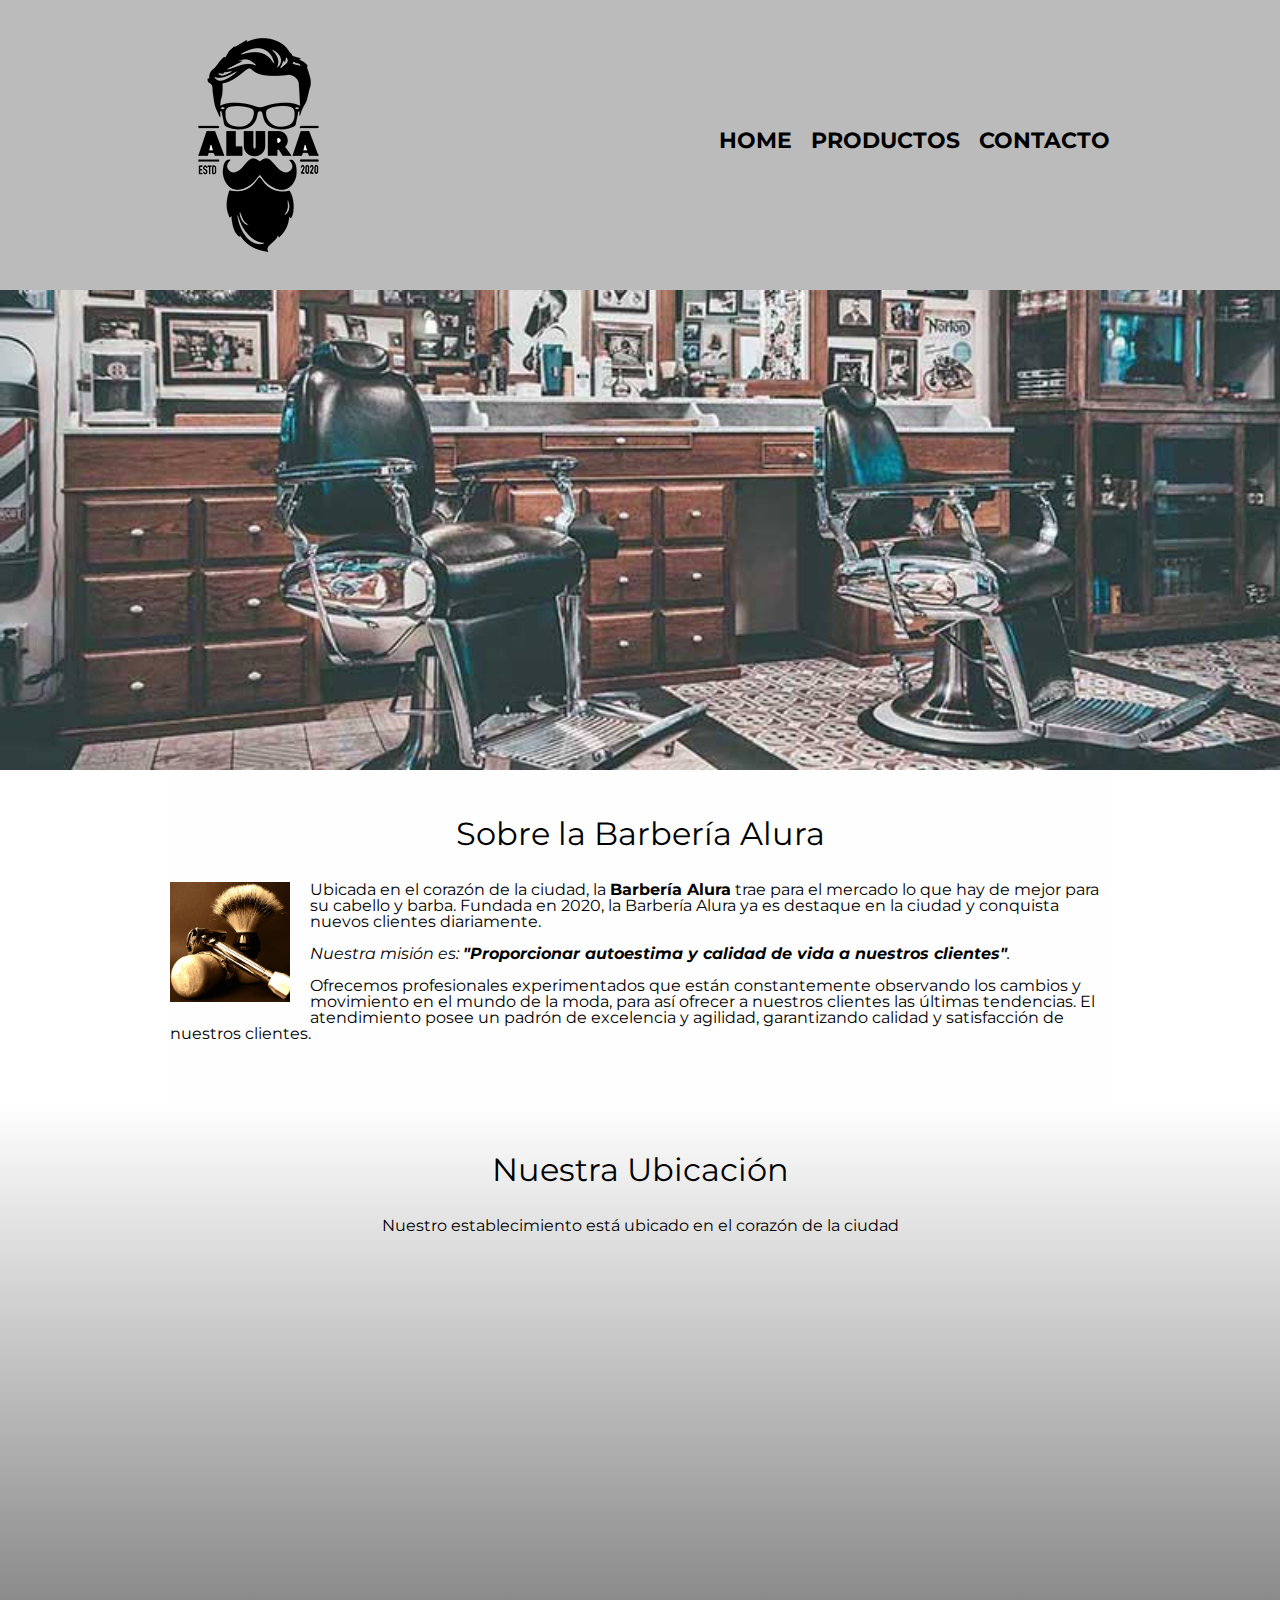
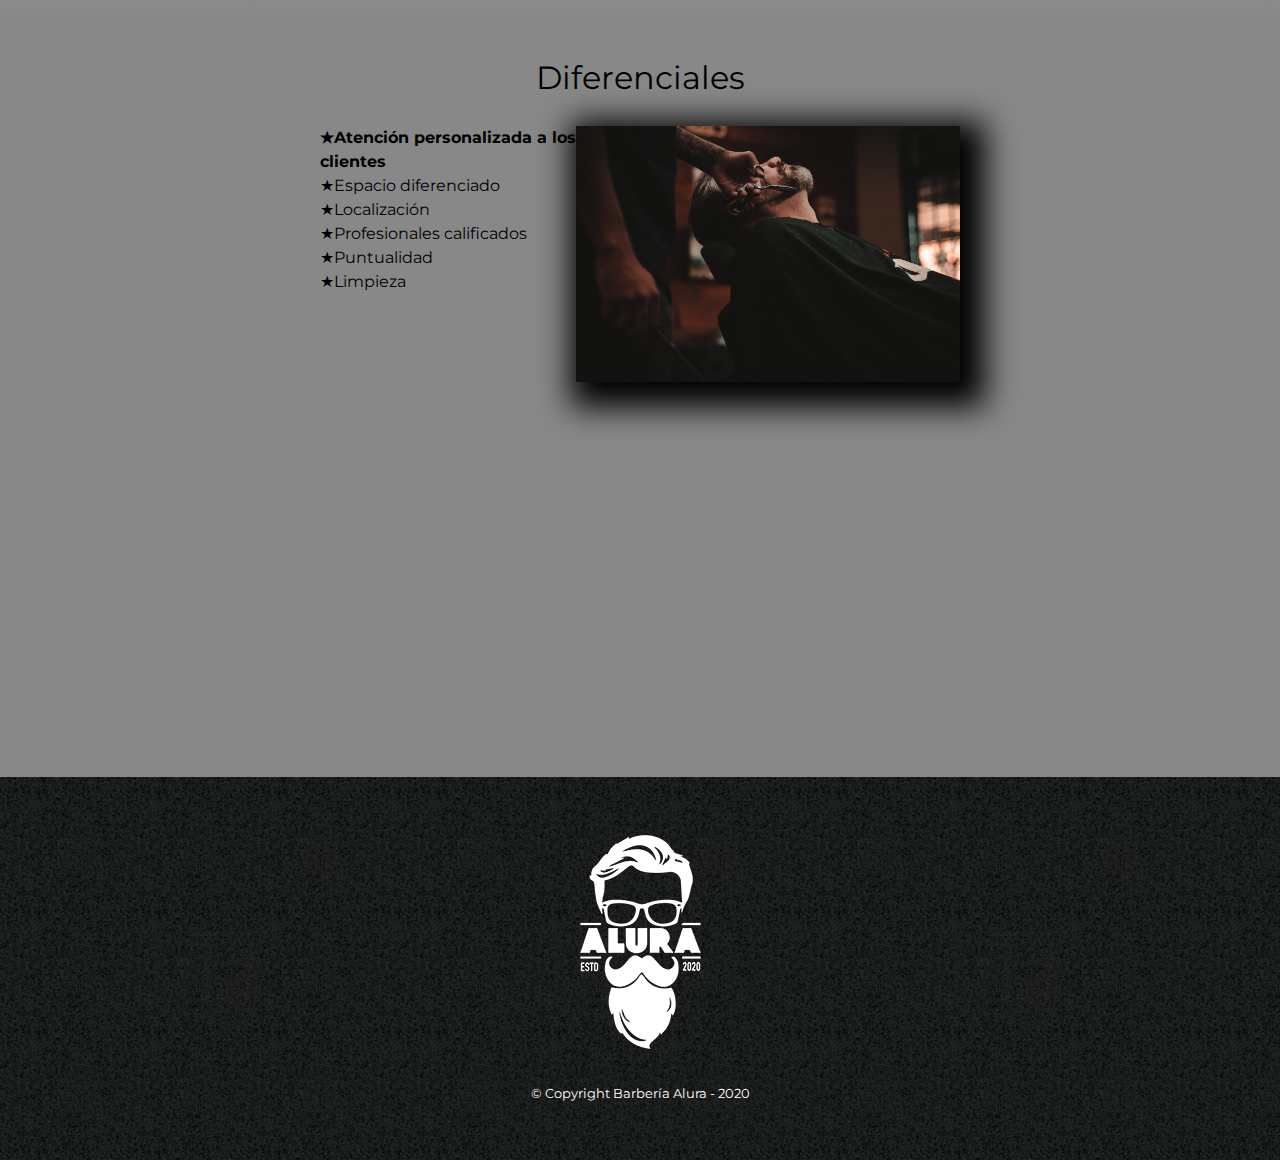
<file: index.html>
<html lang="es">
    <head>
        <meta charset="UTF-8">
        <meta http-equiv="X-UA-Compatible" content="IE=edge">
        <meta name="viewport" content="width=device-width, initial-scale=1.0">
        <link rel="stylesheet" href="reset.css">
        <link rel="stylesheet" href="style.css">
        <link href="https://fonts.googleapis.com/css2?family=Montserrat:wght@300&display=swap" rel="stylesheet">
        <title>Barbería Alura</title>
    </head>

    <body>
        <header>
            <div class="caja">
                <h1><img src="imagenes/logo.png" alt="logo"></h1>
                <nav>
                    <ul>
                        <li><a href="index.html">Home</a></li>
                        <li><a href="productos.html">Productos</a></li>
                        <li><a href="contacto.html">Contacto</a></li>
                    </ul>
                </nav>
            </div>
        </header>

        <img class="banner" src="banner.jpg" alt="banner">
        
        <main>
            <section class="principal">

                <h2 class="titulo-principal">Sobre la Barbería Alura</h2>

                <img class="utensilios"  src="imagenes/utensilios[1].jpg" alt="Utensilios de un barbero.">
    
                <p>Ubicada en el corazón de la ciudad, la <strong>Barbería Alura</strong> trae para el mercado lo que hay de mejor para su cabello y barba. Fundada en 2020, la Barbería Alura ya es destaque en la ciudad y conquista nuevos clientes diariamente.</p>
    
                <p id="mision"><em>Nuestra misión es: <strong>"Proporcionar autoestima y calidad de vida a nuestros clientes"</strong>.</em></p>
    
                <p>Ofrecemos profesionales experimentados que están constantemente observando los cambios y movimiento en el mundo de la moda, para así ofrecer a nuestros clientes las últimas tendencias. El atendimiento posee un padrón de excelencia y agilidad, garantizando calidad y satisfacción de nuestros clientes.</p> 
    
            </section>

            <section class="mapa">
                <h3 class="titulo-principal">Nuestra Ubicación</h3>
                <p>Nuestro establecimiento está ubicado en el corazón de la ciudad</p>

                <div class="mapa-contenido">
                    <iframe src="https://www.google.com/maps/embed?pb=!1m18!1m12!1m3!1d34784.869470159!2d-46.65499870427411!3d-23.593248407555798!2m3!1f0!2f0!3f0!3m2!1i1024!2i768!4f13.1!3m3!1m2!1s0x94ce5a2b2ed7f3a1%3A0xab35da2f5ca62674!2sCaelum%20-%20Education%20and%20Innovation!5e0!3m2!1ses-419!2sbr!4v1602972945026!5m2!1ses-419!2sbr" width="100%" height="300" frameborder="0" style="border:0;" allowfullscreen="" aria-hidden="false" tabindex="0"></iframe>
                </div>


            </section>
            
            <section class="diferenciales">
    
                <h3 class="titulo-principal">Diferenciales</h3>
            
                <div class="contenido-diferenciales">
                    <ul class="lista-diferenciales">
                        <li class="items">Atención personalizada a los clientes</li>
                        <li class="items">Espacio diferenciado</li>
                        <li class="items">Localización</li>
                        <li class="items">Profesionales calificados</li>
                        <li class="items">Puntualidad</li>
                        <li class="items">Limpieza</li>
                    </ul><img src="diferenciales/diferenciales.jpg" alt="diferencial" class="imagen-diferenciales">
                </div>
                <div class="video">
                    <iframe width="100%" height="315" src="https://www.youtube.com/embed/wcVVXUV0YUY" frameborder="0" allow="accelerometer; autoplay; clipboard-write; encrypted-media; gyroscope; picture-in-picture" allowfullscreen></iframe>
                </div>
                
            </section>


            
        </main>
        
        <footer>
            <img src="imagenes/logo-blanco.png" alt="logoBlanco">
            <p class="copyright">&copy Copyright Barbería Alura - 2020</p>
        </footer>
        
    </body>
</html>
</file>
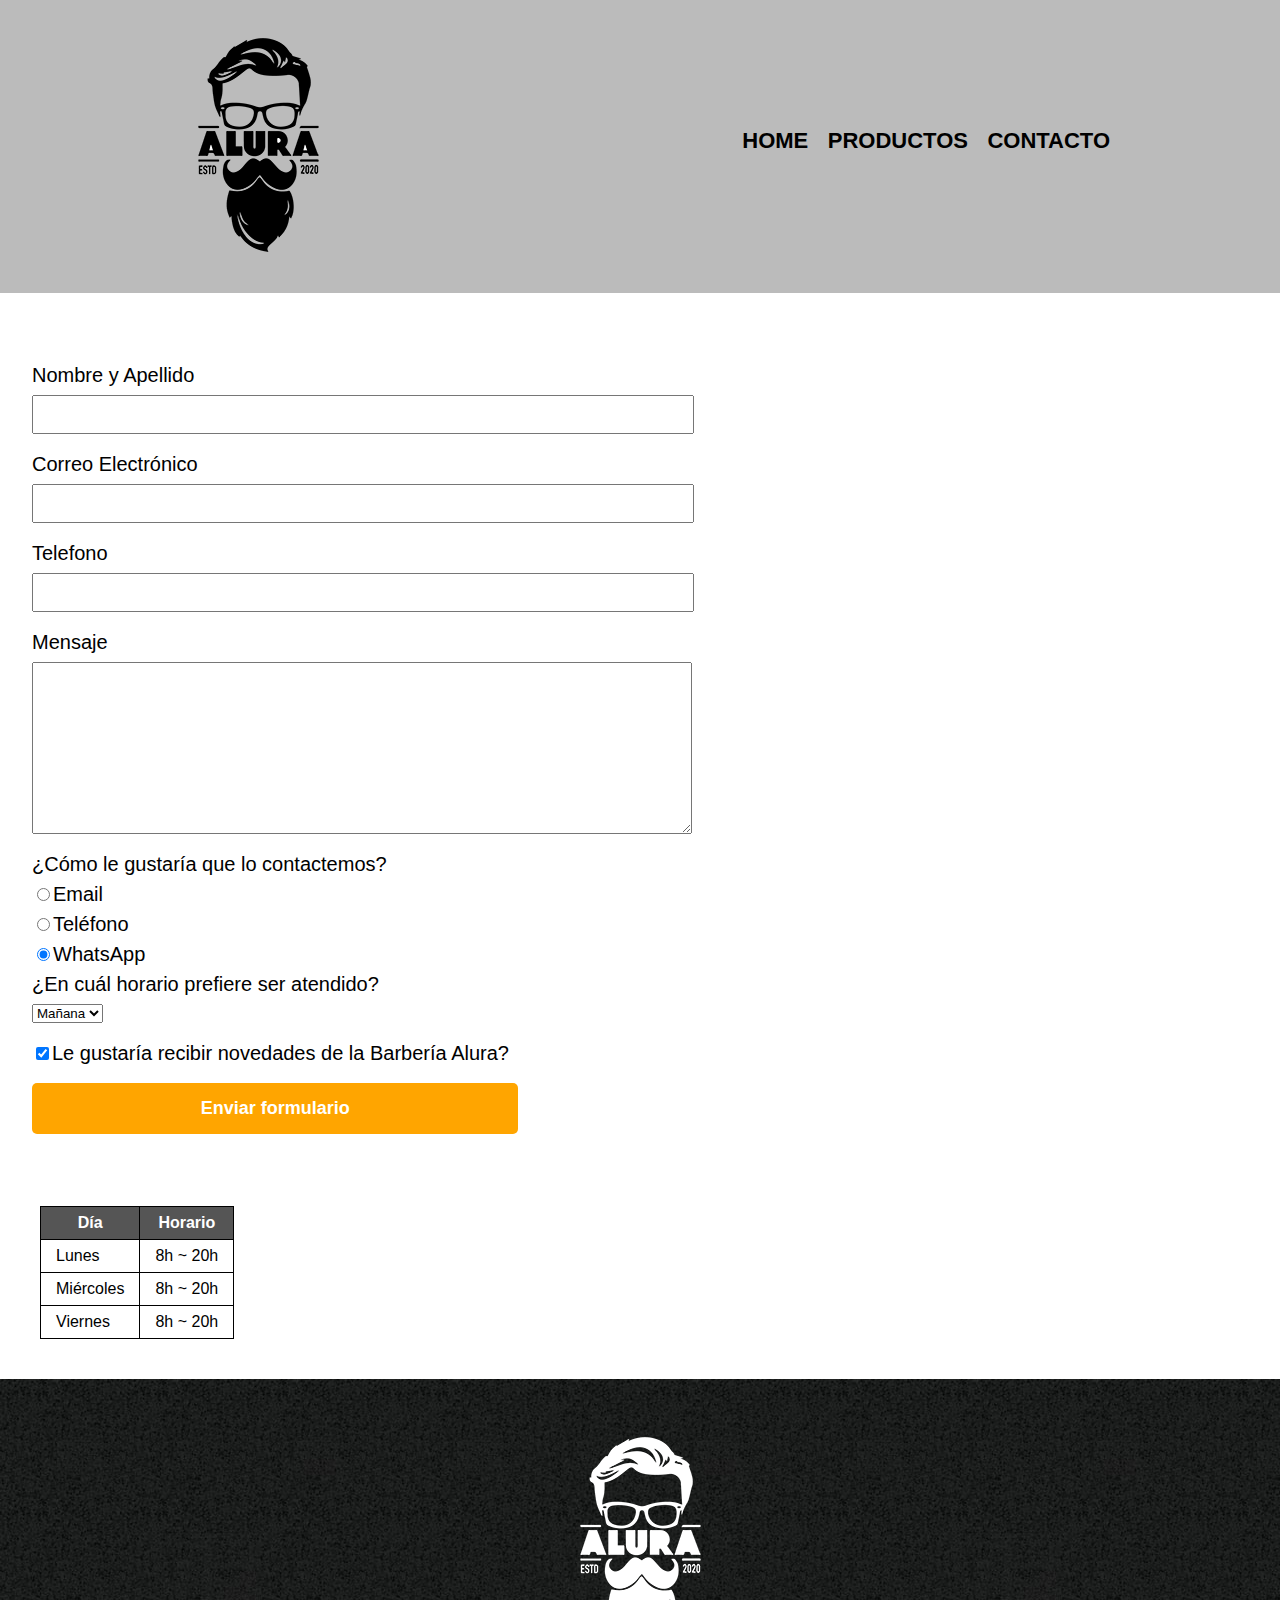
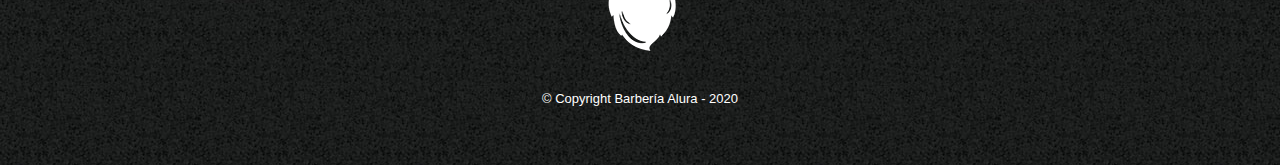
<file: contacto.html>
<!DOCTYPE html>
<html lang="en">
<head>
    <meta charset="UTF-8">
    <meta http-equiv="X-UA-Compatible" content="IE=edge">
    <meta name="viewport" content="width=device-width, initial-scale=1.0">
    <link rel="stylesheet" href="reset.css">
    <link rel="stylesheet" href="style.css">
    <title>Contacto - Barbería Alura</title>
</head>
<body>
        <header>
            <div class="caja">
                <h1><img alt="logo" src="imagenes/logo.png"></h1>

                <nav>
                    <ul>
                        <li><a href="index.html">Home</a></li>
                        <li><a href="productos.html">Productos</a></li>
                        <li><a href="contacto.html">Contacto</a></li>
                    </ul>
                </nav>
            </div>
        </header>
        <main>
            <form>
                <label for="nombreapellido">Nombre y Apellido</label>
                <input type="text" id="nombreapellido" class="input-padron" required>
        
                <label for="correoelectronico">Correo Electrónico</label>
                <input type="mail" id="correoelectronico" class="input-padron" required>
        
                <label for="telefono">Telefono</label>
                <input type="tel" id="telefono" class="input-padron" required>

                <label for="mensaje">Mensaje</label>
                <textarea cols="70" rows="10" id="mensaje" class="input-padron" required></textarea>
        
                <fieldset>
                    <legend>¿Cómo le gustaría que lo contactemos?</legend>
                    <label for="radio-email"><input type="radio" name="contacto" value="email" id="radio-email">Email</label>
                    <label for="radio-telefono"><input type="radio" name="contacto" value="telefono" id="radio-telefono">Teléfono</label>
                    <label for="radio-whatsapp"><input type="radio" name="contacto" value="whatsapp" id="radio-whatsapp" checked>WhatsApp</label>
                </fieldset>

                <fieldset>
                    <legend>¿En cuál horario prefiere ser atendido?</legend>
                    <select title="horario">
                        <option>Mañana</option>
                        <option>Tarde</option>
                        <option>Noche</option>
                    </select>
                </fieldset>

                <label class="checkbox"><input type="checkbox" checked>Le gustaría recibir novedades de la Barbería Alura?</label>      

                <input type="submit" value="Enviar formulario" class="enviar">
            </form>

            <table>
                <thead>
                    <tr>
                        <th>Día</th>
                        <th>Horario</th>
                    </tr>
                </thead>
                <tbody>
                    <tr>
                        <td>Lunes</td>
                        <td>8h ~ 20h</td>
                    </tr>
                    <tr>
                        <td>Miércoles</td>
                        <td>8h ~ 20h</td>
                    </tr>
                    <tr>
                        <td>Viernes</td>
                        <td>8h ~ 20h</td>
                    </tr>
                </tbody>
            </table>

        </main>
        <footer>
            <img alt="logoBlanco" src="imagenes/logo-blanco.png">
            <p class="copyright">&copy; Copyright Barbería Alura - 2020</p>
        </footer>
</body>
</html>
</file>
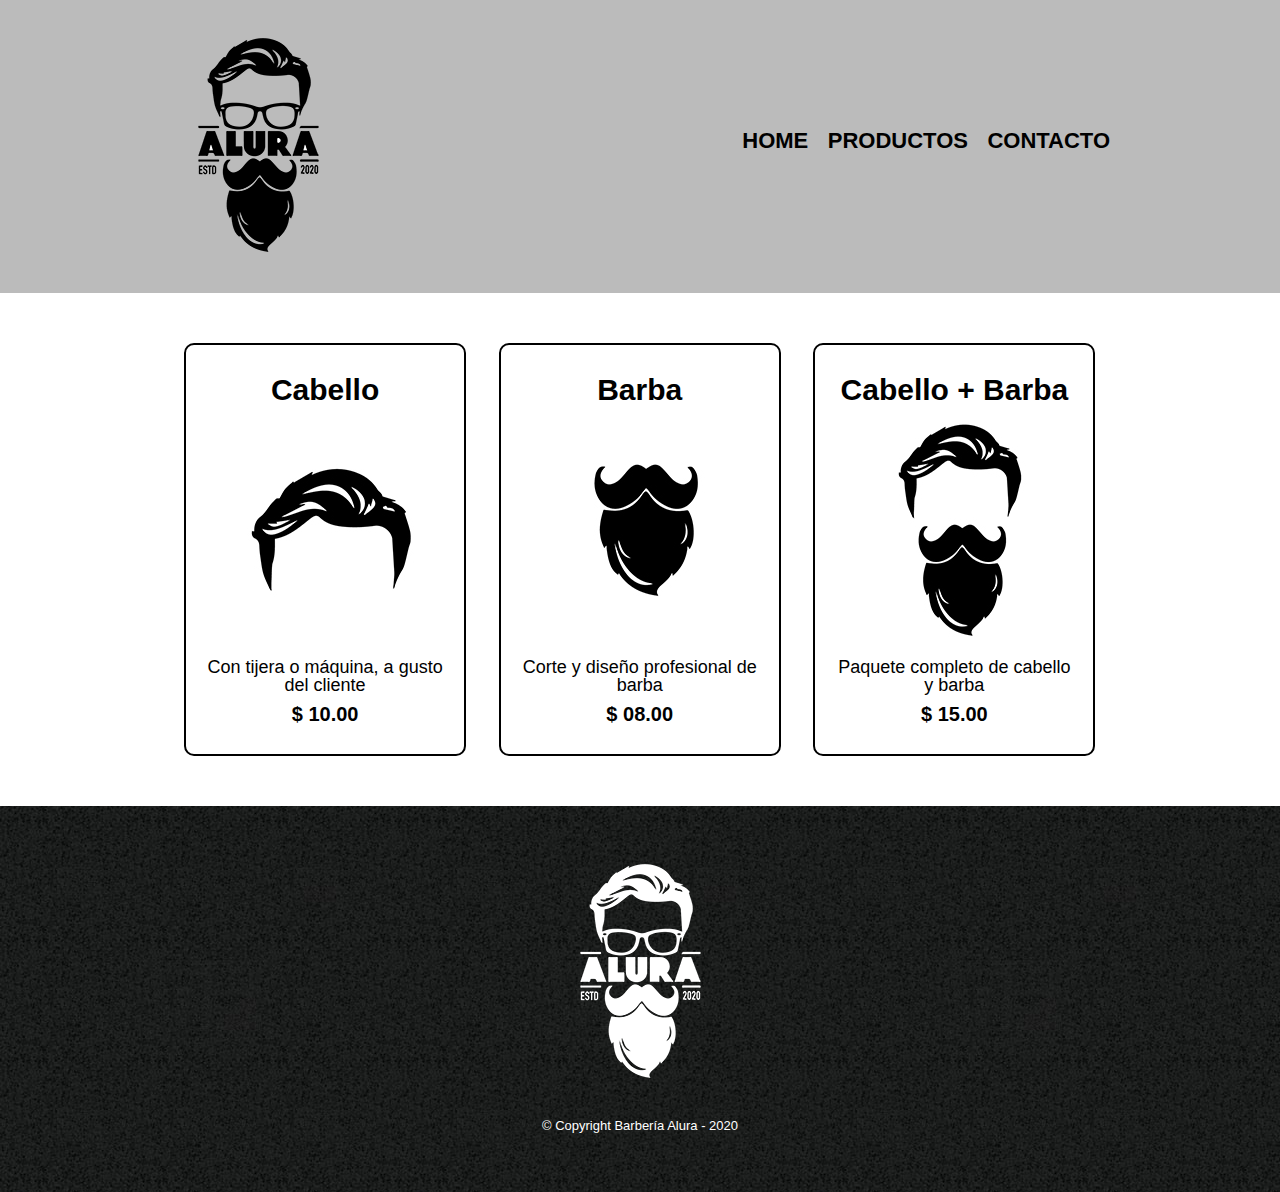
<file: productos.html>
<!DOCTYPE html>
<html lang="en">
<head>
    <meta charset="UTF-8">
    <meta http-equiv="X-UA-Compatible" content="IE=edge">
    <meta name="viewport" content="width=device-width, initial-scale=1.0">
    <link rel="stylesheet" href="reset.css">
    <link rel="stylesheet" href="style.css">
    <title>Productos - Barbería Alura</title>
</head>
<body>
    <header>
        <div class="caja">
            <h1><img alt="logo" src="imagenes/logo.png"></h1>
            <nav>
                <ul>
                    <li><a href="index.html">Home</a></li>
                    <li><a href="productos.html">Productos</a></li>
                    <li><a href="contacto.html">Contacto</a></li>
                </ul>
            </nav>
        </div>
    </header>
    <main>
        <ul class="productos">
            <li>
                <h2>Cabello</h2>
                <img alt="cabello" src="imagenes/cabello.jpg">
                <p class="producto-descripcion">Con tijera o máquina, a gusto del cliente</p>
                <p class="producto-precio">$ 10.00</p>
            </li>
            <li>
                <h2>Barba</h2>
                <img alt="barba" src="imagenes/barba.jpg">
                <p class="producto-descripcion">Corte y diseño profesional de barba</p>
                <p class="producto-precio">$ 08.00</p>
            </li>
            <li>
                <h2>Cabello + Barba</h2>
                <img alt="cabelloBarba" src="imagenes/cabello+barba.jpg">
                <p class="producto-descripcion">Paquete completo de cabello y barba</p>
                <p class="producto-precio">$ 15.00</p>
            </li>
        </ul>
    </main>
    <footer>
        <img alt="logoBlanco" src="imagenes/logo-blanco.png">
        <p class="copyright">&copy Copyright Barbería Alura - 2020</p>
    </footer>
</body>
</html>
</file>
<file: style.css>
body{
    font-family: 'Montserrat', sans-serif;
}

header {
    background-color: #BBBBBB;
    padding: 20px 0;
}

.caja{
    width: 940px;
    position: relative;
    margin: 0 auto;
}

nav{
    position: absolute;
    top:110px;
    right: 0;
}

nav li{
    display: inline;
    margin: 0 0 0 15px;
}

nav a{
    text-transform: uppercase;
    color: #000000;
    font-weight: bold;
    font-size: 22px;
    text-decoration: none;
}

nav a:hover{
    color: #c78c19;
    text-decoration: underline;
}

.productos{
    width: 940px;
    margin: 0 auto;
    padding: 50px;
}


.productos li{
    display: inline-block;
    text-align: center;
    width: 30%;
    vertical-align: top;
    margin: 0 1.5%;
    padding: 30px 20px;
    box-sizing: border-box;
    border: 2px solid #000000;
    border-radius: 10px;
}

.productos li:hover{
    border-color:#c78c19;
}

.productos li:active{
    border-color:#088c19;
}

.productos h2{
    font-size: 30px;
    font-weight: bold;
}

.productos li:hover h2{
    font-size: 33px;
}

.producto-descripcion{
    font-size: 18px;
}

.producto-precio{
    font-size: 20px;
    font-weight: bold;
    margin-top:10px;
}

footer{
    text-align: center;
    background: url(imagenes/bg.jpg);
    padding:40px;
}

.copyright{
    color:#FFFFFF;
    font-size: 13px;
    margin:20px;
}

form{
    margin: 40px 0;
    padding: 2em;
}

form label, form legend{
    display: block;
    font-size: 20px;
    margin: 0 0 10px;
}

.input-padron{
    display: block;
    margin: 0 0 20px;
    padding: 10px 25px;
    width: 50%;
}

.checkbox{
    margin:20px 0;
}

.enviar{
    width: 40%;
    padding: 15px 0;
    font-size: 18px;
    font-weight: bold;
    color:white;
    background: orange;
    border:none;
    border-radius: 5px;
    transition: 1s all;
    cursor:pointer;
}

.enviar:hover{
    background: darkorange;
    transform: scale(1.2);
}

table{
    margin: 40px 40px;
}

thead{
    background: #555555;
    color:white;
    font-weight: bold;
}

td,th{
    border: 1px solid #000000;
    padding: 8px 15px;
}

/*Aquí inicia el CSS para nuestra home*/
.banner{
    width: 100%;
}

.principal{
    padding: 3em 0;
    background: #FEFEFE;
    width: 940px;
    margin: 0 auto; 
}

.titulo-principal{
    text-align: center;
    font-size: 2em;
    margin: 0 0 1em;
    clear:left;
}

.principal p{
    margin: 0 0 1em;
}

.principal strong{
    font-weight: bold;
}

.principal em{
    font-style: italic;
}

.utensilios{
    width: 120px;
    float:left;
    margin: 0 20px 20px 0;
}

.mapa{
    padding: 3em 0;
    background: linear-gradient(#FEFEFE, #888888)
}

.mapa p{
    margin: 0 0 2em;
    text-align: center;
}

.mapa-contenido{
    width: 940px;
    margin: 0 auto;
}

.diferenciales{
    padding: 3em 0;
    background: #888888;
}

.contenido-diferenciales{
    width: 640px;
    margin: 0 auto;
}

.lista-diferenciales{
    width: 40%;
    display: inline-block;
    vertical-align: top;
}

.items{
    line-height: 1.5;
}

.items:before{
    content:"★"
}

.items:first-child{
    font-weight: bold;
}

.imagen-diferenciales{
    width: 60%;
    transition: 400ms;
    box-shadow: 10px 10px 30px 15px #000000;
}

.imagen-diferenciales:hover{
    opacity: 0.3;
}

.video{
    width: 560px;
    margin: 1em auto;
}

@media screen and (max-width:480px){
    h1{
        text-align: center;
    }
    nav{
        position: static;
    }
    .caja, .principal, .mapa-contenido, .contenido-diferenciales, .video {
        width: auto;
    }
    .lista-diferenciales, .imagen-diferenciales{
        width: 100%;
    }

}
</file>
